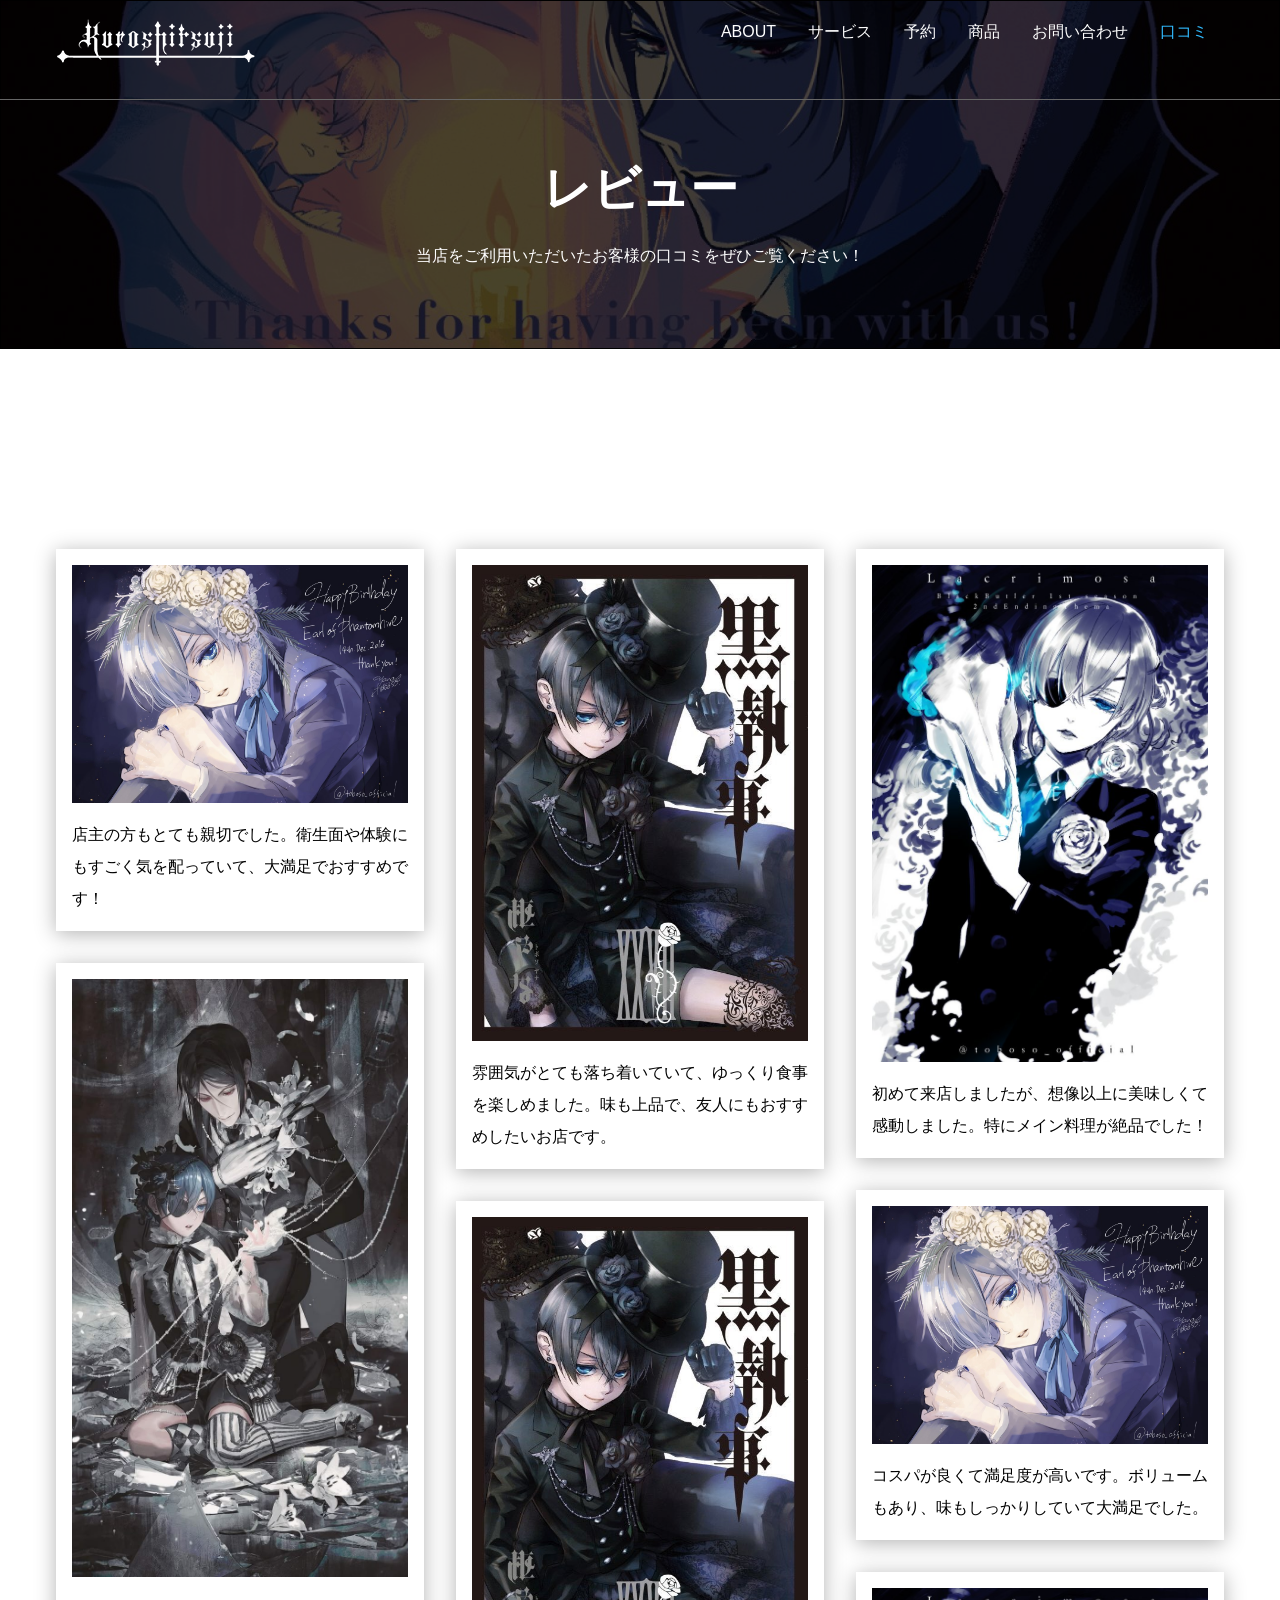
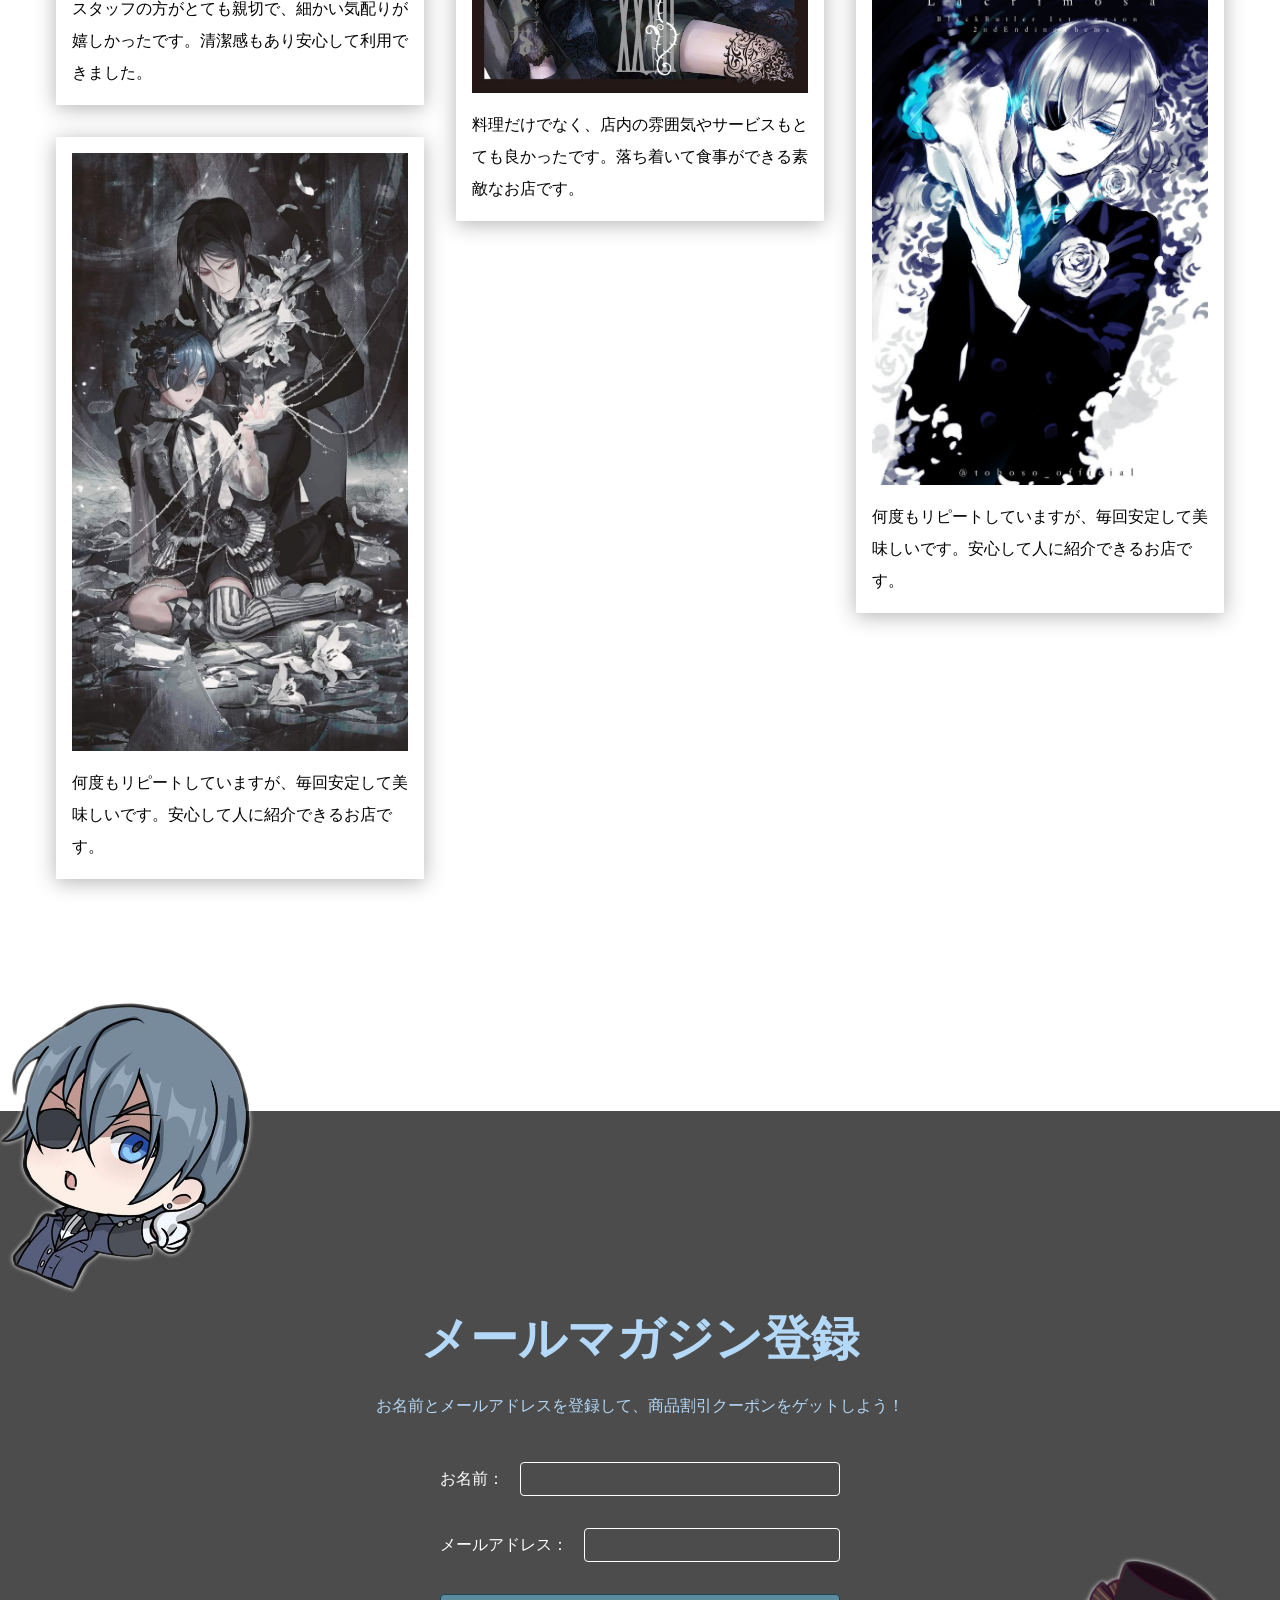
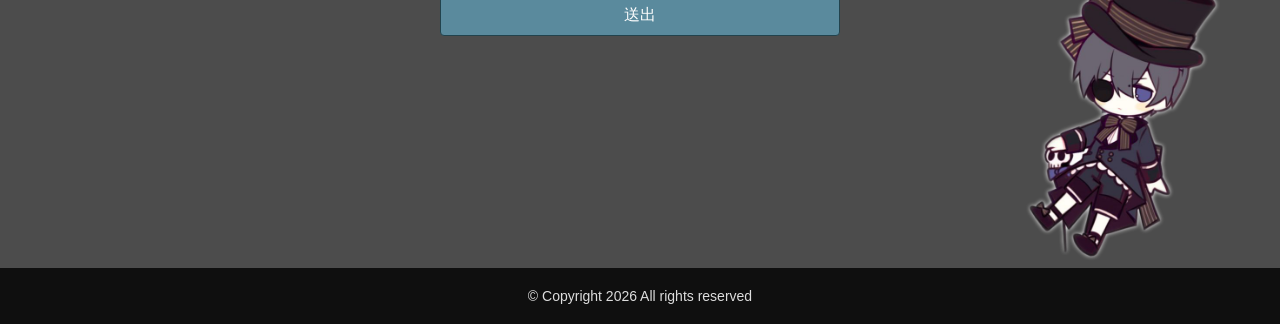
<file: evaluation.html>
<!DOCTYPE html>
<html lang="zh-Hent-TW">
<head>
	<meta charset="UTF-8">
	<meta name="viewport" content="width=device-width, initial-scale=1.0">
	<title>黒執事</title>
	<!-- Normalize -->
	<link rel="stylesheet" href="assets/css/normalize.css">
	<!-- Vendor -->
	<link rel="stylesheet" href="assets/vendor/owlcarousel2/assets/owl.carousel.min.css">
	<link rel="stylesheet" href="assets/vendor/fancybox3/jquery.fancybox.css">
	<!-- <link rel="stylesheet" href="assets/vendor/owlcarousel2/assets/owl.theme.default.min.css"> -->
	<!-- Custom -->
	<link rel="stylesheet" href="assets/css/style.css">
</head>
<body>
	<div class="wrapper">

		<!-- Start header -->
		<header class="header">
			<div class="navbar">
				<div class="container">
					<a href="#!" class="brand">
						<h1>rimoo café</h1>
					</a>
					<ul class="nav js-onePageNav">
						<li class="nav-item">
							<a href="index.html#about" class="nav-link">ABOUT</a>
						</li>
						<li class="nav-item">
							<a href="index.html#service" class="nav-link">サービス</a>
						</li>
						<li class="nav-item">
							<a href="index.html#reservation" class="nav-link">予約</a>
						</li>
						<li class="nav-item">
							<a href="index.html#menu" class="nav-link">商品</a>
						</li>
						<li class="nav-item">
							<a href="index.html#contact" class="nav-link">お問い合わせ</a>
						</li>
						<li class="nav-item active">
							<a href="evaluation.html" class="nav-link">口コミ</a>
						</li>
						<!-- <a href="#!" class="close-btn">
							<span></span>
							<span></span>
						</a> -->
					</ul>
					<a href="#!" class="menu-toggle">
						<span></span>
						<span></span>
						<span></span>
					</a>
				</div>
			</div>
		</header>
		<!-- End header -->

		<!-- Start main -->
		<section class="main">
			
			<!-- Start page title -->
			<div class="page-title">
				<div class="mask-dark"></div>
				<div class="section-intro js-fadeInUp">
					<h2 class="title">レビュー</h2>
					<p class="para">当店をご利用いただいたお客様の口コミをぜひご覧ください！</p>
				</div>
			</div>
			<!-- End page title -->

			<!-- Start evaluation -->
			<div class="hero">
				<div class="container">
					<div class="masonry-row">
						<div class="masonry-col">
							<div class="eval-card">
								<img class="image" src="assets/images/evaluation/002.jpg" alt="">
								<p class="para">店主の方もとても親切でした。衛生面や体験にもすごく気を配っていて、大満足でおすすめです！</p>
							</div>
						</div>
						<div class="masonry-col">
							<div class="eval-card">
								<img class="image" src="assets/images/evaluation/001.jpg" alt="">
								<p class="para">雰囲気がとても落ち着いていて、ゆっくり食事を楽しめました。味も上品で、友人にもおすすめしたいお店です。</p>
							</div>
						</div>
						<div class="masonry-col">
							<div class="eval-card">
								<img class="image" src="assets/images/evaluation/003.jpg" alt="">
								<p class="para">初めて来店しましたが、想像以上に美味しくて感動しました。特にメイン料理が絶品でした！</p>
							</div>
						</div>
						<div class="masonry-col">
							<div class="eval-card">
								<img class="image" src="assets/images/evaluation/004.jpg" alt="">
								<p class="para">スタッフの方がとても親切で、細かい気配りが嬉しかったです。清潔感もあり安心して利用できました。</p>
							</div>
						</div>
						<div class="masonry-col">
							<div class="eval-card">
								<img class="image" src="assets/images/evaluation/002.jpg" alt="">
								<p class="para">コスパが良くて満足度が高いです。ボリュームもあり、味もしっかりしていて大満足でした。</p>
							</div>
						</div>
						<div class="masonry-col">
							<div class="eval-card">
								<img class="image" src="assets/images/evaluation/001.jpg" alt="">
								<p class="para">料理だけでなく、店内の雰囲気やサービスもとても良かったです。落ち着いて食事ができる素敵なお店です。</p>
							</div>
						</div>
						<div class="masonry-col">
							<div class="eval-card">
								<img class="image" src="assets/images/evaluation/003.jpg" alt="">
								<p class="para">何度もリピートしていますが、毎回安定して美味しいです。安心して人に紹介できるお店です。</p>
							</div>
						</div>
						<div class="masonry-col">
							<div class="eval-card">
								<img class="image" src="assets/images/evaluation/004.jpg" alt="">
								<p class="para">何度もリピートしていますが、毎回安定して美味しいです。安心して人に紹介できるお店です。</p>
							</div>
						</div>
					</div>
				</div>
			</div>
			<!-- End evaluation -->
			
		</section>
		<!-- End main -->

		<!-- Start footer -->
		<footer class="footer">
			<div class="mask-dark"></div>
			<div class="hero">
				<img src="assets/images/parallax/006.png" alt="" class="rellax parallax-6" data-rellax-speed="-2">
				<img src="assets/images/parallax/007.png" alt="" class="rellax parallax-7" data-rellax-speed="-2">
				<div class="container">
					<!-- <a href="#!" class="brand"></a>
					<ul class="nav">
						<li class="nav-item">
							<a href="" class="nav-link">關於</a>
						</li>
						<li class="nav-item">
							<a href="" class="nav-link">服務</a>
						</li>
						<li class="nav-item">
							<a href="" class="nav-link">訂位</a>
						</li>
						<li class="nav-item">
							<a href="" class="nav-link">菜單</a>
						</li>
						<li class="nav-item">
							<a href="" class="nav-link">聯絡</a>
						</li>
					</ul> -->
					<div class="section-intro js-fadeInUp">
						<h2 class="title">メールマガジン登録</h2>
						<p class="para">お名前とメールアドレスを登録して、商品割引クーポンをゲットしよう！</p>
					</div>

					<form class="form js-fadeInUp" action="http://www.newsleopard.com/mailverify.htm?x=0000000065862abb01658ae5d37d35b1" target="popupwindow" method="post" onsubmit="window.open('', 'popupwindow', 'yesscrollbars=,width=350,height=115');return true">
						<div class="form__item">
							<label class="form__label" for="name">お名前：</label>
							<input id="name" class="form__input" type="text" name="name">
						</div>
						<div class="form__item">
							<label class="form__label" for="mail">メールアドレス：</label>
							<input id="mail" class="form__input" type="email" name="email">
						</div>
						<div class="form__item">
							<input class="form__submit btn btn-primary btn-lg" type="submit" value="送出">
						</div>
					</form>

				</div>
			</div>
			<div class="copyright">
				<p>© Copyright 2026 All rights reserved</p>
			</div>
		</footer>
		<!-- End footer -->

	</div>
</body>
<!-- JS -->
<!-- lib -->
<script src="assets/vendor/jquery/jquery-3.3.1.min.js"></script>
<!-- vendor -->
<script src="assets/vendor/masonry/masonry.pkgd.min.js"></script>
<!-- custom -->
<script>
	// 導覽列的變化
	// x = $('.navbar').height();
	// console.log(x);
	// 抓取視窗偵測滾動事件
	$(window).scroll(function(){
		scrolledPx = $(this).scrollTop(); //抓取滾動距離
		if(scrolledPx >= 80){ //條件判斷 "如果滾動距離大於200px"
			$('.navbar').addClass('active'); //加上 active class
		}else{
			$('.navbar').removeClass('active'); //移除 active class
		}
	})

	// 彈跳選單 or 下拉選單
	$('.menu-toggle').on('click', function(){
		$(this).toggleClass('active');
		$('.navbar .nav').toggleClass('active');
	})
	$('.nav-link').on('click', function(){
		$('.menu-toggle').removeClass('active');
		$('.navbar .nav').removeClass('active');
	})

	// Masonry
	$('.masonry-row').masonry({
		itemSelector: '.masonry-col'
	});

</script>

</html>
</file>
<file: assets/css/style.css>
/**
 * Page name
 * Copyright 2017
 * Author
 * Licensed 
 */
/*------------------------------------*\
    Content
\*------------------------------------*/
/**
 * Content............You're reading it!
 * Globel...............Set common style
 * Layout...........Set grid
 * Components...........Set components styles
 */
 
 
/*------------------------------------*\
    Globel
\*------------------------------------*/
*{
	-webkit-box-sizing: border-box; /* 針對舊版 Chrome/Safari */
    -moz-box-sizing: border-box;    /* 針對舊版 Firefox */
	
	box-sizing: border-box;
	position: relative;
}
html,body{
	font-family: '微軟正黑體', arial;
}
h1,h2,h3,h4,h5,h6,p{
	padding: 0;
	margin: 0;
}
ul{
	list-style: none;
	margin: 0;
	padding: 0;
}
a{
	text-decoration: none;
	color: #d9edf9;
	outline: none;
}

/*------------------------------------*\
    Layout
\*------------------------------------*/
.container{
	max-width: 1200px;
	margin: 0 auto;
	/*border: 1px solid #ccc;*/
	height: 100%;
	padding-right: 16px;
	padding-left: 16px;
}
.row{
	margin-left: -16px;
	margin-right: -16px;
}
.row:after{
	content: '';
	display: block;
	clear: both;
}
.col-lg-6,.col-lg-4,.col-lg-3,
.col-md-6,.col-md-12,
.col-sm-12{
	float: left;
	/*border: 1px solid red;*/
	padding-left: 16px;
	padding-right: 16px;
}
.col-lg-6{
	width: 50%;
}
.col-lg-4{
	width: 33.3333333%;
}
.col-lg-3{
	width: 25%;
}
@media (max-width: 768px){
	.col-md-6{
		width: 50%;
	}
	.col-md-12{
		width: 100%;
	}
}
@media (max-width: 576px){
	.col-sm-12{
		width: 100%;
	}
}
/*------------------------------------*\
    Components
\*------------------------------------*/

/* btn */
.btn{
	display: inline-block;
	font-size: 16px;
	line-height: 24px;
	padding: 4px 16px;
	border: 1px solid #fff;
	color: #fff;
	border-radius: 4px;
	transition: all 0.3s;
	cursor: pointer;
	outline: none;
}
/* 大小設定 */
.btn.btn-lg{
	padding: 8px 32px;
}
/* 主要按鈕 */
.btn.btn-primary{
	background-color: #5a8a9d;
	border: 1px solid #22434d;
	color: #fefefe;
}
.btn.btn-primary:hover{
	background-color: #005f85;
	border: 1px solid #22434d;
}
/* 次要按鈕 */
.btn.btn-secondary{
	border: 1px solid #22434d;
	color: #22434d;
}
.btn.btn-secondary:hover{
	background-color: #27677b;
	color: #fefefe;
}
.btn-group-center{
	text-align: center;
}
.btn-group-center .btn{
	margin-left: 12px;
	margin-right: 12px;
}
.btn-group-right{
	text-align: right;
}
.btn-group-right .btn{
	margin-left: 24px;
}
@media (max-width: 576px){
	.btn-group-center{
		display: flex;
		flex-direction: column;
		width: 240px;
		margin: 0 auto;
	}
	.btn-group-center .btn{
		margin-bottom: 24px;
	}
	.btn-group-center .btn:last-child{
		margin-bottom: 0;
	}
}

/* image-container */
.image-container{
	width: 100%;
}
.image-container:before{
	content: '';
	display: block;
	width: 100%;
	padding-top: 75%;
}
.image-container .image{
	position: absolute;
	top: 0;
	left: 0;
	width: 100%;
	height: 100%;
	background-position: center;
	background-size: cover;
	background-repeat: no-repeat;
}

/* navbar */
.navbar{
	height: 100px;
	/*background-color: rgba(0,0,0,0.8);*/
	border-bottom: 1px solid #666;
	position: fixed;
	top: 0;
	left: 0;
	z-index: 500;
	width: 100%;
	transition: all 0.3s;
}
.navbar.active{
	height: 64px;
	border-bottom: 0px;
	background-color: rgba(0,0,0,0.8);
}
.navbar .brand{
	display: inline-block;
	width: 200px;
	height: 80px;
	background-image: url('../images/common/logo.png');
	background-size: contain;
	background-position: center;
	background-repeat: no-repeat;

	text-indent: 100%;
	white-space: nowrap;
	overflow: hidden;
	transition: all 0.3s;
}
.navbar.active .brand{
	width: 160px;
	height: 64px;
}
.navbar .nav{
	float: right;
}
.navbar .nav .nav-item{
	float: left;
}
.navbar .nav .nav-link{
	color: #fefefe;
	display: block;
	line-height: 24px;
	padding: 20px 16px;
	transition: all 0.3s;
}
.navbar .nav .nav-link:hover,
.navbar .nav .nav-item.active .nav-link{
	color: #31bbff;
}
@media (max-width: 768px){
	.navbar .nav{
		position: fixed;
		top: 0;
		left: 0;
		width: 100%;
		height: 100%;
		background-color: #000;
		z-index: 500;

		display: flex;
		justify-content: center;
		flex-direction: column;
		
		opacity: 0;
		visibility: hidden;
		transition: all 0.3s;
	}
	.navbar .nav.active{
		opacity: 1;
		visibility: visible;
	}
	.navbar .nav .nav-item{
		float: none;
	}
	.navbar .nav .nav-item .nav-link{
		width: 100%;
		padding: 12px 16px;
		text-align: center;
	}
}

/* menu-toggle */
.menu-toggle{
	width: 48px;
	height: 48px;
	float: right;
	margin-top: 8px;
	padding: 12px 8px;
	display: none;
	z-index: 600;
}
@media (max-width: 768px){
	.menu-toggle{
		display: block;
	}
}
.menu-toggle span{
	width: 32px;
	height: 2px;
	display: block;
	background-color: #d5a26f;
	/*margin-bottom: 8px;*/
	position: absolute;
	left: 50%;
	transform: translate(-50%,0);
	transition: all 0.3s;
}
.menu-toggle span:nth-child(1){
	top: 12px;
}
.menu-toggle.active span:nth-child(1){
	top: 50%;
	transform: translate(-50%,-50%) rotate(45deg);
}
.menu-toggle span:nth-child(2){
	top: 22px;
}
.menu-toggle.active span:nth-child(2){
	opacity: 0;
}
.menu-toggle span:nth-child(3){
	top: 32px;
}
.menu-toggle.active span:nth-child(3){
	top: 50%;
	transform: translate(-50%,-50%) rotate(-45deg);
}


/* close-btn */
.close-btn{
	width: 48px;
	height: 48px;
	position: absolute;
	right: 16px;
	top: 8px;
	display: none;
}
@media (max-width: 768px){
	.close-btn{
		display: block;
	}
}
.close-btn span{
	width: 40px;
	height: 2px;
	background-color: #d5a26f;
	display: block;
	position: absolute;
	top: 50%;
	left: 50%;
	transform: translate(-50%,-50%);
}
.close-btn span:nth-child(1){
	transform: translate(-50%,-50%) rotate(45deg);
}
.close-btn span:nth-child(2){
	transform: translate(-50%,-50%) rotate(-45deg);
}

/* hero */
.hero{
	padding-top: 200px;
	padding-bottom: 200px;
}
@media (max-width: 768px){
	.hero{
		padding-top: 80px;
		padding-bottom: 80px;
	}
}
.hero.hero-bg-white{
	background-color: #aeb8c1;
}
.hero.hero-bg-grey{
	background-color: #051f39;
}

/* jumbotron */
.jumbotron{
	border: 1px solid #000;
	padding-top: 184px;
	padding-bottom: 120px;
	/*background-image: url('../images/bg/bg001.jpg');*/
	background-position: center;
	background-size: cover;
	background-attachment: fixed;
}
.jumbotron .mask-dark{
	background-color: rgba(0,0,0,0.2);
}
.jumbotron .logo-image{
	width: 320px;
	height: 320px;
	background-image: url('../images/common/logo-w.png');
	background-position: center;
	background-size: contain;
	background-repeat: no-repeat;
	margin: 0 auto;
}
@media (max-width: 768px){
	.jumbotron{
		padding-top: 144px;
		padding-bottom: 80px;
	}
	.jumbotron .logo-image{
		width: 200px;
		height: 200px;
	}
}

/* mask */
.mask-dark{
	position: absolute;
	width: 100%;
	height: 100%;
	left: 0;
	top: 0;
	background-color: rgba(0,0,0,0.7);
}

/* about-preview */
@media (max-width: 768px){
	.about-preview{
		margin-bottom: 48px;
	}
}
.about-preview .title{
	font-size: 32px;
	color: #c2ffff;
	margin-bottom: 24px;
	margin-top: 80px;
}
@media (max-width: 992px){
	.about-preview .title{
		margin-top: 0;
	}
}
.about-preview .para{
	font-size: 16px;
	line-height: 32px;
	color: #a0c5c5;
	margin-bottom: 24px;
}

/* section-intro */
.section-intro{
	text-align: center;
	margin-bottom: 40px;
}
.section-intro .title{
	font-size: 48px;
	color: #4177a7;
	margin-bottom: 24px;
}
.section-intro .para{
	font-size: 16px;
	line-height: 32px;
	color: #377391;
}
@media (max-width: 768px){
	.section-intro .title{
		font-size: 32px;
	}
}

/* service-item */
@media (max-width: 768px){
	.service-item{
		margin-bottom: 48px;
	}
	.service-group [class^="col-"]:last-child .service-item{
		margin-bottom: 0;
	}
}
.service-item .preview{
	padding-top: 16px;
}
.service-item .title{
	font-size: 24px;
	color: #333;
	margin-bottom: 8px;

	white-space: nowrap;
	overflow: hidden;
	text-overflow: ellipsis;
}
.service-item .subtitle{
	font-size: 14px;
	color: #2a628d;
	margin-bottom: 16px;
}
.service-item .para{
	color: #333;
	font-size: 16px;
	line-height: 24px;
	margin-bottom: 24px;

	/*border: 1px solid #000;*/
	height: 72px;
	overflow: hidden;
}

/* reservation */
.reservation{
	background-image: url('../images/bg/bg002.jpg');
	background-position: center;
	background-size: cover;
	background-attachment: fixed;
}
.reservation .section-intro .title,
.reservation .section-intro .para{
	color: #fefefe;
}

/* menu-list */
.menu-list{
	margin-bottom: 64px;
}
.menu-list:last-child{
	margin-bottom: 0;
}
.menu-list .title-bar{
	/*border: 1px solid #000;*/
	margin-bottom: 24px;
}
.menu-list .title-bar:after{
	content: '';
	display: block;
	clear: both;
}
.menu-list .title-bar .title{
	font-size: 24px;
	line-height: 40px;
	color: #6faed5;
	float: left;
	padding-left: 16px;
}
.menu-list .title-bar .title:before{
	content: '';
	display: inline-block;
	width: 4px;
	height: 24px;
	background-color:#1d3259;
	
	position: absolute;
	left: 0;
	top: 50%;
	transform: translate(0,-50%);
}
.menu-list .title-bar .btn{
	padding-top: 8px;
	padding-bottom: 8px;
	float: right;
}
.menu-list .list-item .image-container{
	margin-bottom: 16px;
}
.menu-list .list-item .image-container:before{
	padding-top: 100%;
}
.menu-list .list-item .title{
	font-size: 18px;
	color: #1d3259;
	line-height: 24px;
	margin-bottom: 8px;
}
.menu-list .list-item .subtitle{
	font-size: 14px;
	color: #6faed5;
}
@media (max-width: 768px){
	.menu-list .list-item{
		/*margin-bottom: 48px;*/
	}
}

/* owl-carousel */
.owl-theme .owl-dots{
	display: flex;
	justify-content: center;
	margin-top: 24px;
}
@media (max-width: 768px){
	.owl-theme .owl-dots{
		margin-bottom: 24px;
	}
}
.owl-theme button.owl-dot{
	display: inline-block;
	vertical-align: top;
	width: 15px;
	height: 15px;
	border-radius: 50%;
	background-color: #ccc;
	outline: none;
	margin: 0 4px;
}
.owl-theme button.owl-dot.active{
	background-color: #6faed5;
}
.owl-theme .owl-nav{
	position: absolute;
	top: calc((100% - 106px) / 2);
	width: 100%;
}
.owl-theme .owl-nav button.owl-prev,
.owl-theme .owl-nav button.owl-next{
	width: 40px;
	height: 40px;
	border-radius: 50%;
	background-color: #6faed5;
	outline: none;
	color: #fff;
	box-shadow: 0 3px 5px rgba(0,0,0,0.5);
	position: absolute;
	transform: translate(0,-50%);
	top: 0;
	opacity: 0.5;
	transition: all 0.3s;
}
.owl-theme:hover .owl-nav button.owl-prev,
.owl-theme:hover .owl-nav button.owl-next{
	opacity: 1;
}
@media (max-width: 768px){
	.owl-theme .owl-nav button.owl-prev,
	.owl-theme .owl-nav button.owl-next{
		opacity: 1;
	}
}
.owl-theme .owl-nav button.owl-prev{
	left: -16px;
}
.owl-theme .owl-nav button.owl-next{
	right: -16px;
}



/* contact */
.contact-info{
	padding-top: 40px;
}
.contact-info .info-item{
	margin-bottom: 24px;
}
.contact-info .info-item .title{
	color: #64bfff;
	margin-bottom: 16px;
}
.contact-info .info-item .title span{
	display: inline-block;
	border-bottom: 2px solid #64bfff;
	line-height: 36px;
}
.contact-info .info-item .info{
	line-height: 32px;
}
.map-container{
	width: 100%;
	padding-top: 75%;
}
.map-container iframe{
	position: absolute;
	top: 0;
	left: 0;
}

/* footer */
.footer{
	background-image: url('../images/bg/bg003.jpg');
	background-position: center;
	background-size: cover;
	background-attachment: fixed;
}
.footer .brand{
	width: 240px;
	height: 240px;
	display: block;
	margin: 0 auto;
	background-image: url('../images/common/logo-w.png');
	background-position: center;
	background-size: contain;
}
@media (max-width: 768px){
	.footer .brand{
		width: 200px;
		height: 200px;
	}
}
.footer .nav{
	display: flex;
	justify-content: center;
}
.footer .nav .nav-link{
	display: block;
	color: #fefefe;
	padding: 24px;
	line-height: 24px;
	transition: all 0.3s;
}
@media (max-width: 768px){
	.footer .nav .nav-link{
		padding: 24px 8px;
	}
}
.footer .nav .nav-link:hover{
	color: #d5a26f;
}
.footer .copyright{
	background-color: rgba(0,0,0,0.8);
	color: #ddd;
	text-align: center;
	line-height: 24px;
	padding: 16px 0;
	font-size: 14px;
}
.footer .section-intro .title,
.footer .section-intro .para{
	color: #b4d8f7;
}

/* form */
.form{
	max-width: 400px;
	margin: 0 auto;
}
.form__item{
	display: flex;
	margin-bottom: 32px;
	align-items: center;
}
.form__label{
	color: #fff;
	margin-right: 16px;
}
.form__input{
	display: inline-block;
	flex: 1;
	border: 1px solid #fff;
	line-height: 32px;
	background-color: transparent;
	color: #fff;
	border-radius: 4px;
	padding: 0 8px;
	outline: none;
}
.form__input:focus{
	border: 1px solid #d5a26f;
}
.form__submit{
	flex: 1;
}

/* hidden */
.desktop-hidden{
	display: none;
}
@media (max-width: 768px){
	.desktop-hidden{
		display: block;
	}
	.mobile-hidden{
		display: none;
	}
}

/* parallax */
.rellax{
	position: absolute;
}
@media (max-width: 1024px){
	.rellax{
		display: none;
	}
}
.parallax-1{
	width: 30%;
	right: 0;
	top: -20%;
}
.parallax-2{
	width: 20%;
	left: 0;
	top: -20%;
}
.parallax-3{
	width: 25%;
	right: 0;
	top: -25%;
}
.parallax-4{
	width: 30%;
	left: 0;
	top: 0%;
}
.parallax-5{
	width: 22%;
	right: 0;
	top: -15%;
}
.parallax-6{
	width: 30%;
	left: -10%;
	top: -15%;
}
.parallax-7{
	width: 25%;
	right: 0%;
	bottom: 0%;
}

/* evaluation page */

/* page title */
.page-title{
	padding-top: 160px;
	padding-bottom: 76px;
	border: 1px solid #000;
	background-image: url('../images/bg/bg001.jpg');
	background-size: cover;
	background-position: center;
	background-repeat: no-repeat;
}
.page-title .section-intro{
	margin-bottom: 0;
}
.page-title .section-intro .title,
.page-title .section-intro .para{
	color: #fff;
}

/* eval card */
.eval-card{
	padding: 16px;
	box-shadow: 0 3px 20px rgba(0,0,0,0.3);
	margin-bottom: 32px;
}
.eval-card .image{
	display: block;
	width: 100%;
	margin-bottom: 16px;
}
.eval-card .para{
	line-height: 32px;
	font-size: 16px;
}

.masonry-row{
	margin-left: -16px;
	margin-right: -16px;
}
.masonry-col{
	padding-left: 16px;
	padding-right: 16px;
	width: 33.333333%;
}
@media (max-width: 768px){
	.masonry-col{
		width: 50%;
	}
}
@media (max-width: 576px){
	.masonry-col{
		width: 100%;
	}
}
</file>
